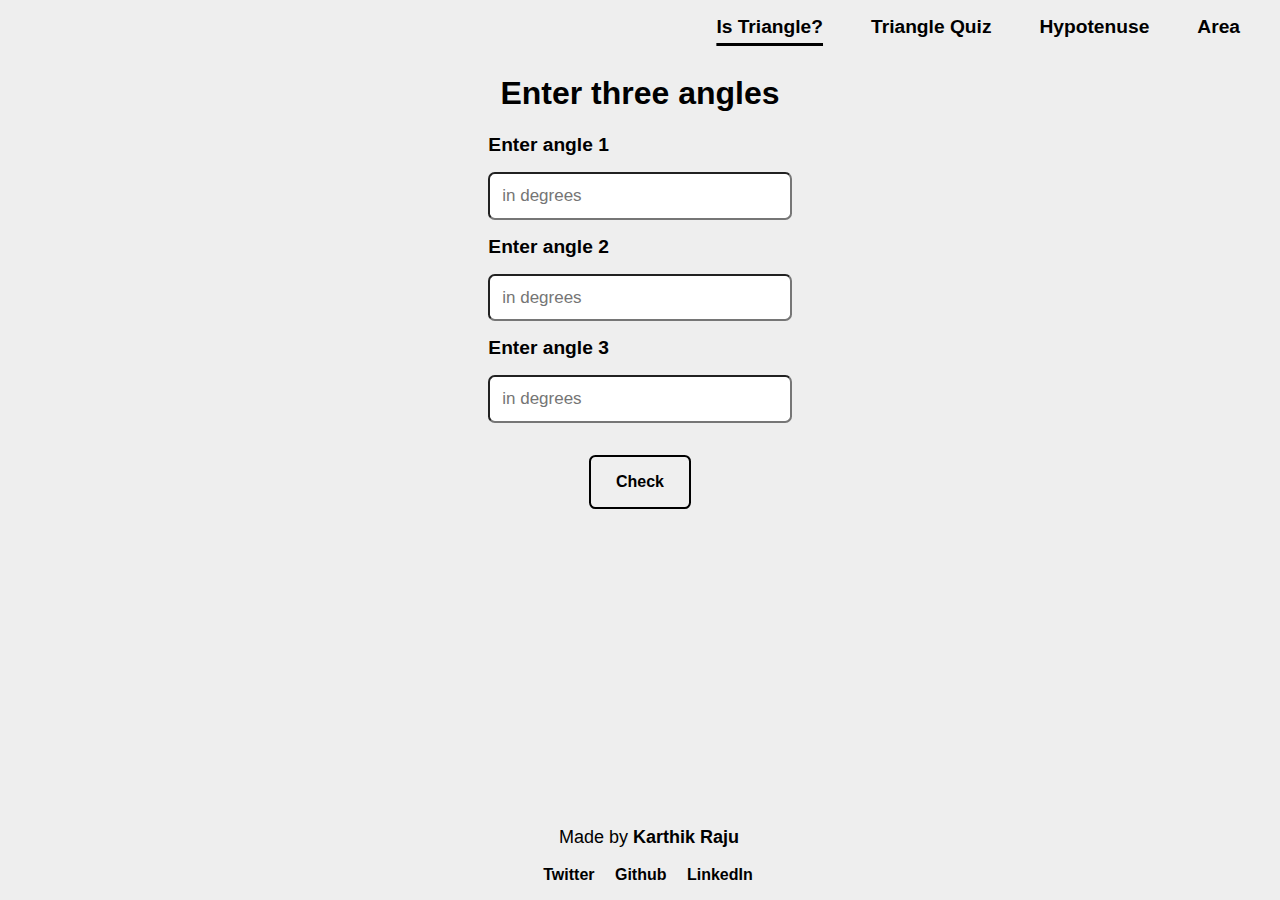
<file: index.html>
<!DOCTYPE html>
<html lang="en">
  <head>
    <meta charset="UTF-8" />
    <meta http-equiv="X-UA-Compatible" content="IE=edge" />
    <meta name="viewport" content="width=device-width, initial-scale=1.0" />
    <link rel="stylesheet" href="style.css" />
    <title>Fun with triangles</title>
  </head>
  <body>
    <header>
      <nav class="nav-container">
        <ul class="nav-list">
          <li class="nav-list-items">
            <a class="nav-list-links active" href="./">Is Triangle?</a>
          </li>
          <li class="nav-list-items">
            <a class="nav-list-links" href="./quiz.html">Triangle Quiz</a>
          </li>
          <li class="nav-list-items">
            <a class="nav-list-links" href="./hypotenuse.html">Hypotenuse</a>
          </li>
          <li class="nav-list-items">
            <a class="nav-list-links" href="./area.html">Area</a>
          </li>
        </ul>
      </nav>
    </header>
    <main class="container">
      <h1 class="angles-input">Enter three angles</h1>
      <div class="input-section">
        <label for="angle1-input" class="angle-label">Enter angle 1</label>
        <input class="angle-input" placeholder="in degrees" type="number" />
        <label for="angle2-input" class="angle-label">Enter angle 2</label>
        <input class="angle-input" placeholder="in degrees" type="number" />
        <label for="angle3-input" class="angle-label">Enter angle 3</label>
        <input class="angle-input" placeholder="in degrees" type="number" />
      </div>
      <div class="container"><button id="check-btn" class="check-ans">Check</button></div>
      <h3 class="is-triangle-output" id="triangle-output"></h3>
      <span id="hint" class="hide-hint">(show hint)</span>
    </main>
    <footer class="container footer">
      <div class="d-flex">
        <p class="text-center made-by">Made by <a target="_blank" href="http://karthikraju.netlify.app">Karthik Raju<a><p>
        <div class="social-links">
          <a target="_blank" href="http://twitter.com/karthikraju391">Twitter</a>
          <a target="_blank" href="http://github.com/KarthikRaju391">Github</a>
          <a target="_blank" href="https://linkedin.com/in/karthik-s-raju/">LinkedIn</a>
        </div>
      </div>
    </footer>
    <script src="./src/app.js"></script>
  </body>
</html>
</file>
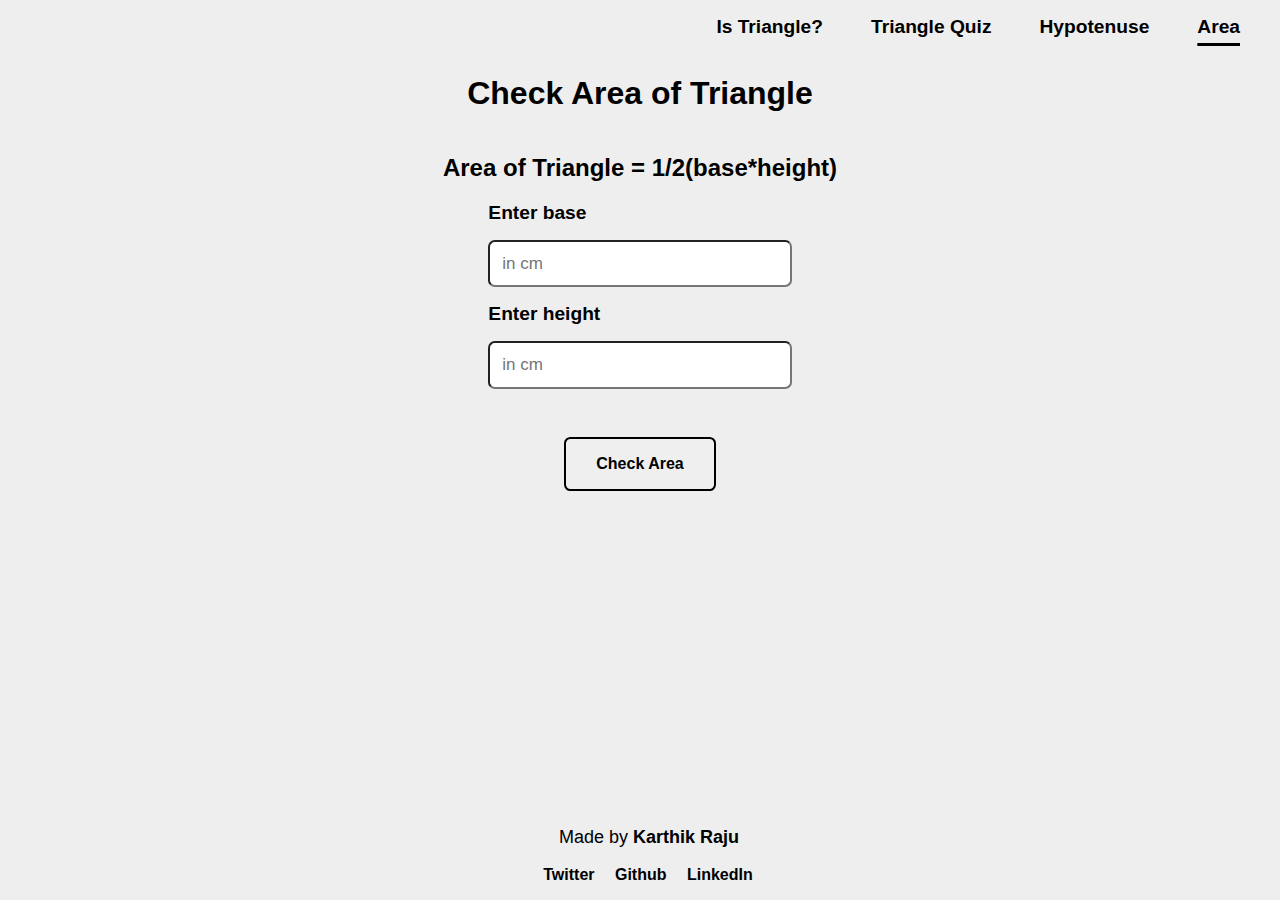
<file: area.html>
<!DOCTYPE html>
<html lang="en">
  <head>
    <meta charset="UTF-8" />
    <meta http-equiv="X-UA-Compatible" content="IE=edge" />
    <meta name="viewport" content="width=device-width, initial-scale=1.0" />
    <link rel="stylesheet" href="style.css" />
    <title>Fun with triangles</title>
  </head>
  <body>
    <header>
      <nav class="nav-container">
        <ul class="nav-list">
          <li class="nav-list-items">
            <a class="nav-list-links" href="./index.html">Is Triangle?</a>
          </li>
          <li class="nav-list-items">
            <a class="nav-list-links" href="./quiz.html">Triangle Quiz</a>
          </li>
          <li class="nav-list-items">
            <a class="nav-list-links" href="./hypotenuse.html">Hypotenuse</a>
          </li>
          <li class="nav-list-items">
            <a class="nav-list-links active" href="./area.html">Area</a>
          </li>
        </ul>
      </nav>
    </header>
    <main class="container">
      <h1>Check Area of Triangle</h1>
      <h2 class="areaFormula">Area of Triangle = 1/2(base*height)</h2>
      <div class="input-section">
        <label for="base" class="base-label">Enter base</label>
        <input type="number" placeholder="in cm" class="base-input" id="base" />
        <label for="height" class="height-label">Enter height</label>
        <input type="number" placeholder="in cm" class="height-input" id="height" />
        <button id="check-area-btn" class="check-area">Check Area</button>
        <h3 id="output-value" class="output-section"></h3>
      </div>
    </main>
    <footer class="container footer">
      <div class="d-flex">
        <p class="text-center made-by">Made by <a target="_blank" href="http://karthikraju.netlify.app">Karthik Raju<a><p>
        <div class="social-links">
          <a target="_blank" href="http://twitter.com/karthikraju391">Twitter</a>
          <a target="_blank" href="http://github.com/KarthikRaju391">Github</a>
          <a target="_blank" href="https://linkedin.com/in/karthik-s-raju/">LinkedIn</a>
        </div>
      </div>
    </footer>
    <script src="./src/area.js"></script>
  </body>
</html>
</file>
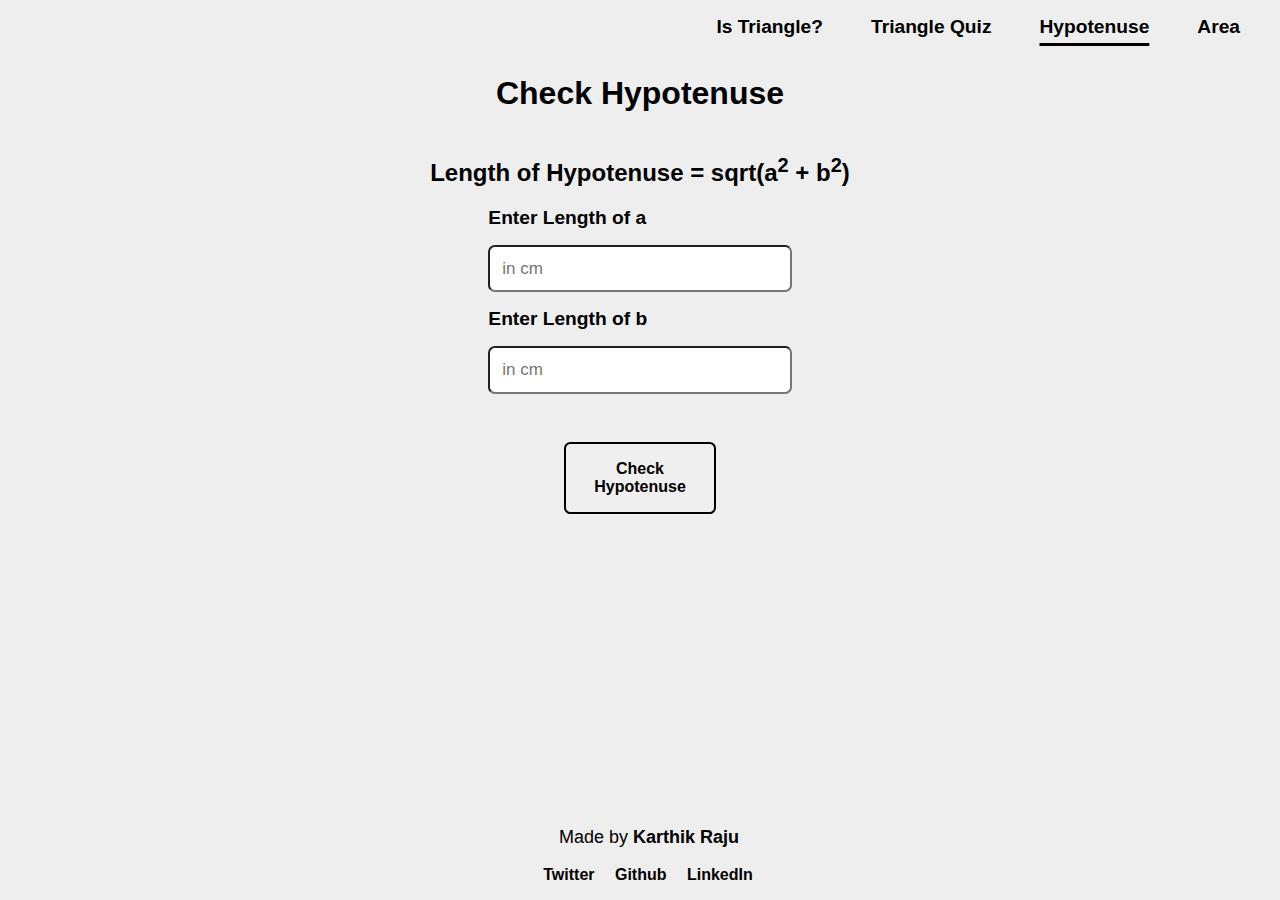
<file: hypotenuse.html>
<!DOCTYPE html>
<html lang="en">
  <head>
    <meta charset="UTF-8" />
    <meta http-equiv="X-UA-Compatible" content="IE=edge" />
    <meta name="viewport" content="width=device-width, initial-scale=1.0" />
    <link rel="stylesheet" href="style.css" />
    <title>Fun with triangles</title>
  </head>
  <body>
    <header>
      <nav class="nav-container">
        <ul class="nav-list">
          <li class="nav-list-items">
            <a class="nav-list-links" href="./index.html">Is Triangle?</a>
          </li>
          <li class="nav-list-items">
            <a class="nav-list-links" href="./quiz.html">Triangle Quiz</a>
          </li>
          <li class="nav-list-items">
            <a class="nav-list-links active" href="./hypotenuse.html">Hypotenuse</a>
          </li>
          <li class="nav-list-items">
            <a class="nav-list-links" href="./area.html">Area</a>
          </li>
        </ul>
      </nav>
    </header>
    <main class="container">
      <h1>Check Hypotenuse</h1>
      <h2 class="hypotenuseFormula">
        Length of Hypotenuse = sqrt(a<sup>2</sup> + b<sup>2</sup>)
      </h2>
      <div class="input-section">
        <label for="a" class="length-label">Enter Length of a</label>
        <input type="number" class="length-input" placeholder="in cm" id="lengthA" />
        <label for="b" class="length-label">Enter Length of b</label>
        <input type="number" class="length-input" placeholder="in cm" id="lengthB" />
        <button id="check-hypotenuse-btn" class="check-hypotenuse">
          Check Hypotenuse
        </button>
        <h3 id="output-value" class="output-section"></h3>
      </div>
    </main>
    <footer class="container footer">
      <div class="d-flex">
        <p class="text-center made-by">Made by <a target="_blank" href="http://karthikraju.netlify.app">Karthik Raju<a><p>
        <div class="social-links">
          <a target="_blank" href="http://twitter.com/karthikraju391">Twitter</a>
          <a target="_blank" href="http://github.com/KarthikRaju391">Github</a>
          <a target="_blank" href="https://linkedin.com/in/karthik-s-raju/">LinkedIn</a>
        </div>
      </div>
    </footer>
    <script src="./src/hypotenuse.js"></script>
  </body>
</html>
</file>
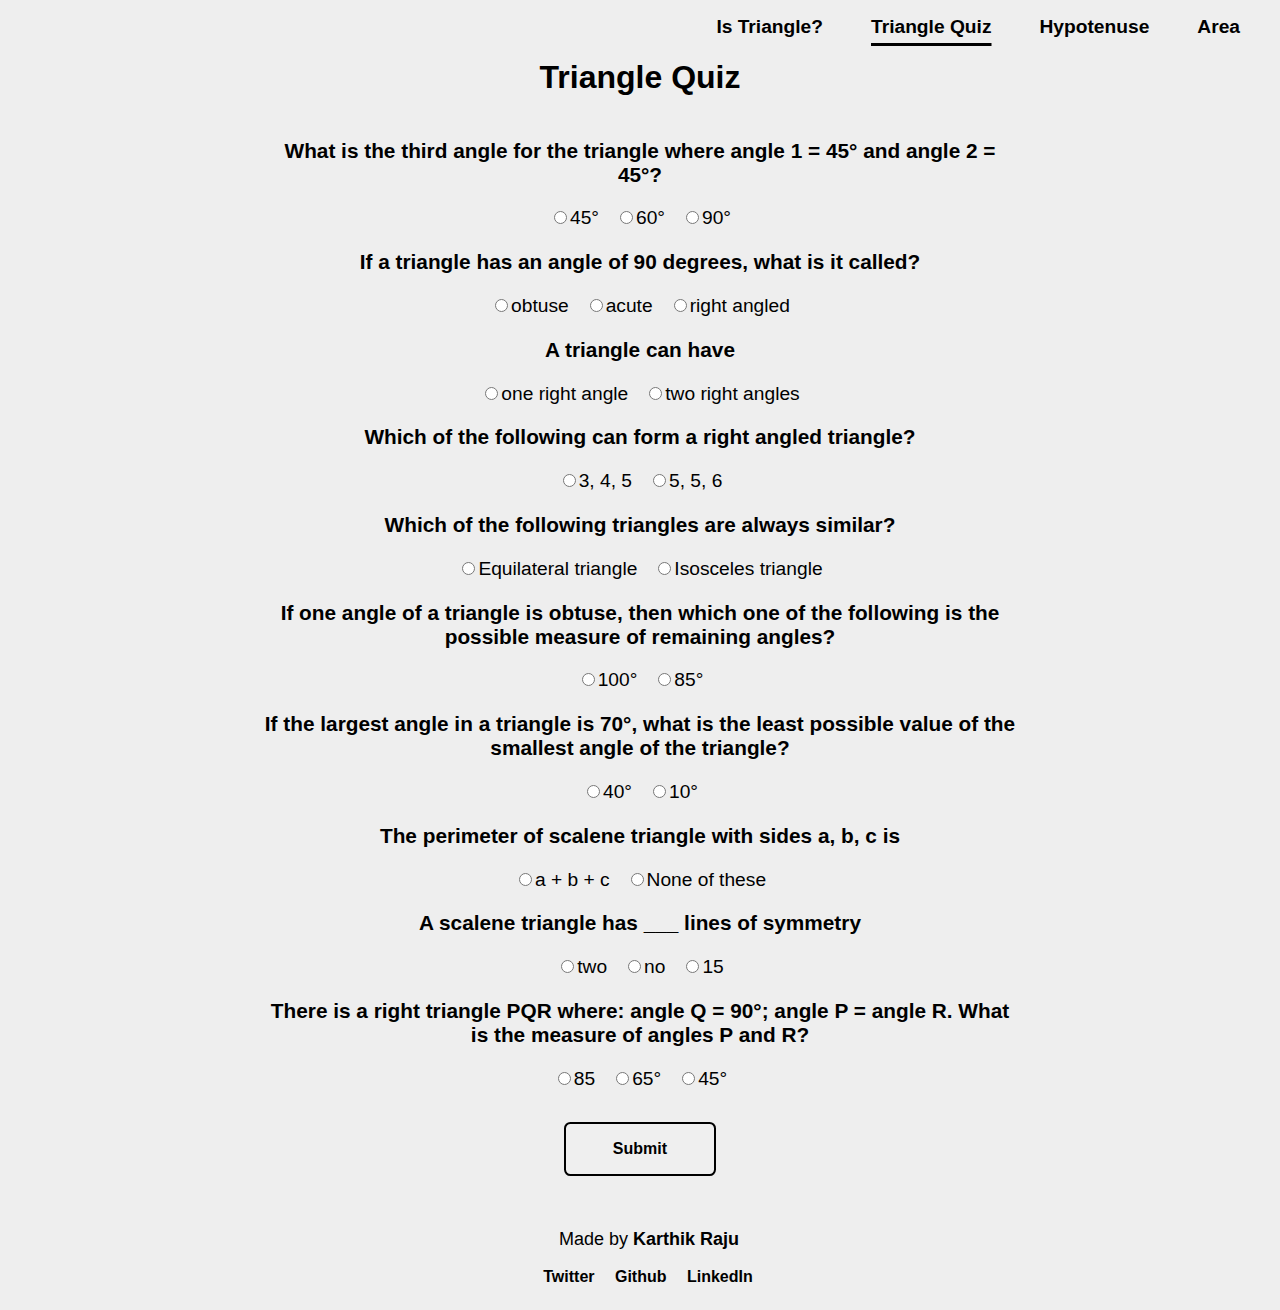
<file: quiz.html>
<!DOCTYPE html>
<html lang="en">

<head>
  <meta charset="UTF-8" />
  <meta http-equiv="X-UA-Compatible" content="IE=edge" />
  <meta name="viewport" content="width=device-width, initial-scale=1.0" />
  <link rel="stylesheet" href="style.css" />
  <title>Fun with triangles</title>
</head>

<body>
  <header>
    <nav class="nav-container">
      <ul class="nav-list">
        <li class="nav-list-items">
          <a class="nav-list-links" href="./index.html">Is Triangle?</a>
        </li>
        <li class="nav-list-items">
          <a class="nav-list-links active" href="./quiz.html">Triangle Quiz</a>
        </li>
        <li class="nav-list-items">
          <a class="nav-list-links" href="./hypotenuse.html">Hypotenuse</a>
        </li>
        <li class="nav-list-items">
          <a class="nav-list-links" href="./area.html">Area</a>
        </li>
      </ul>
    </nav>
  </header>
  <h1>Triangle Quiz</h1>
  <div class="input-section container">
    <form class="quiz-form">
      <div class="question-container">
        <p class="questions text-center">What is the third angle for the triangle where angle 1 = 45° and angle 2 = 45°?</p>
        <div class="options">
          <label class="angles"><input type="radio" value="45°" name="question1">45°</label>
          <label class="angles"><input type="radio" value="60°" name="question1">60°</label>
          <label class="angles"><input type="radio" value="90°" name="question1">90°</label>
        </div>
      </div>
      <div class="question-container">
        <p class="questions text-center">If a triangle has an angle of 90 degrees, what is it called?</p>
        <div class="options">
          <label class="values"><input type="radio" value="obtuse" name="question2">obtuse</label>
          <label class="values"><input type="radio" value="acute" name="question2">acute</label>
          <label class="values"><input type="radio" value="right angled" name="question2">right angled</label>
        </div>
      </div>
      <div class="question-container">
        <p class="questions text-center">A triangle can have</p>
        <div class="options">
          <label class="angles"><input type="radio" value="one right angle" name="question3">one right angle</label>
          <label class="angles"><input type="radio" value="two right angles" name="question3">two right angles</label>
        </div>
      </div>
      <div class="question-container">
        <p class="questions text-center">Which of the following can form a right angled triangle?</p>
        <div class="options">
          <label class="values"><input type="radio" value="3, 4, 5" name="question4">3, 4, 5</label>
          <label class="values"><input type="radio" value="5, 5, 6" name="question4">5, 5, 6</label>
        </div>
      </div>
      <div class="question-container">
        <p class="questions text-center">Which of the following triangles are always similar?</p>
        <div class="options">
          <label class="angles"><input type="radio" value="Equilateral triangle" name="question5">Equilateral triangle</label>
          <label class="angles"><input type="radio" value="Isosceles triangle" name="question5">Isosceles triangle</label>
        </div>
      </div>
      <div class="question-container">
        <p class="questions text-center">If one angle of a triangle is obtuse, then which one of the following is the possible measure of remaining angles?</p>
        <div class="options">
          <label class="values"><input type="radio" value="100°" name="question6">100°</label>
          <label class="values"><input type="radio" value="85°" name="question6">85°</label>
        </div>
      </div>
      <div class="question-container">
        <p class="questions text-center">If the largest angle in a triangle is 70°, what is the least possible value of the smallest angle of the triangle?</p>
        <div class="options">
          <label class="angles"><input type="radio" value="40°" name="question7">40°</label>
          <label class="angles"><input type="radio" value="10°" name="question7">10°</label>
        </div>
      </div>
      <div class="question-container">
        <p class="questions text-center">The perimeter of scalene triangle with sides a, b, c is</p>
        <div class="options">
          <label class="values"><input type="radio" value="a + b + c" name="question8">a + b + c</label>
          <label class="values"><input type="radio" value="None of these" name="question8">None of these</label>
        </div>
      </div>
      <div class="question-container">
        <p class="questions text-center">A scalene triangle has ___ lines of symmetry</p>
        <div class="options">
          <label class="angles"><input type="radio" value="two" name="question9">two</label>
          <label class="angles"><input type="radio" value="no" name="question9">no</label>
          <label class="angles"><input type="radio" value="15" name="question9">15</label>
        </div>
      </div>
      <div class="question-container">
        <p class="questions text-center">There is a right triangle PQR where: angle Q = 90°; angle P = angle R. What is the measure of angles P and R?</p>
        <div class="options">
          <label class="values"><input type="radio" value="85°" name="question10">85</label>
          <label class="values"><input type="radio" value="65°" name="question10">65°</label>
          <label class="values"><input type="radio" value="45°" name="question10">45°</label>
        </div>
      </div>
      <div class="container"><button class="submit-btn" id="submit-answers-btn" type="submit">Submit</button></div>
    </form>
  </div>
  <h3 id="output"></h3>
  <footer class="container footer f-quiz">
    <div class="d-flex">
      <p class="text-center made-by">Made by <a target="_blank" href="http://karthikraju.netlify.app">Karthik Raju<a>
            <p>
              <div class="social-links">
                <a target="_blank" href="http://twitter.com/karthikraju391">Twitter</a>
                <a target="_blank" href="http://github.com/KarthikRaju391">Github</a>
                <a target="_blank" href="https://linkedin.com/in/karthik-s-raju/">LinkedIn</a>
              </div>
    </div>
  </footer>
  <script src="./src/quiz.js"></script>
</body>

</html>
</file>
<file: style.css>
*,
*::before,
*::after {
  box-sizing: border-box;
}

body {
  font-family: -apple-system, BlinkMacSystemFont, 'Segoe UI', Roboto, Oxygen,
    Ubuntu, Cantarell, 'Open Sans', 'Helvetica Neue', sans-serif;
  background-color: rgb(238, 238, 238);
}

h1,
h2,
h3 {
  text-align: center;
}

.container {
  max-width: 1100px;
  margin: 0 auto;
  display: grid;
  width: 40%;
  place-items: center;
}

.nav-list{
  display: flex;
  justify-content: flex-end;
  align-items: center;
  gap: 3em;
  margin-right: 2em;
}
.nav-list-items{
  list-style-type: none;
}
.nav-list-links{
  text-decoration: none;
  color: black;
  font-weight: 600;
  font-size: 1.2em;
}
.nav-list-links:hover{
  text-decoration: underline;
  text-underline-offset: 0.5em;
  text-decoration-thickness: 3px;
}

.active{
  text-decoration: underline;
  text-underline-offset: 0.5em;
  text-decoration-thickness: 3px;
}

.input-section {
  display: flex;
  justify-content: center;
  width: 60%;
  flex-direction: column;
  gap: 1em;
}

.base-label,
.height-label,
.length-label,
.angle-label {
  font-weight: 600;
  font-size: larger;
}

.angles,
.values {
  font-weight: 450;
  font-size: 1.2em;
}

.base-input,
.height-input,
.length-input,
.angle-input {
  padding: 0.7em;
  border-radius: 0.4em;
  outline: none;
  font-family: -apple-system, BlinkMacSystemFont, 'Segoe UI', Roboto, Oxygen,
    Ubuntu, Cantarell, 'Open Sans', 'Helvetica Neue', sans-serif;
  font-size: 17px;
}

.questions{
  font-weight: 600;
  font-size: 1.3em;
}

.options{
  display: flex;
  justify-content: center;
  gap: 1em;
}

.check-area,
.check-hypotenuse,
.check-ans,
.submit-btn {
  outline: none;
  padding: 1em;
  width: 50%;
  align-self: center;
  cursor: pointer;
  margin-top: 1em;
  border: 2px solid black;
  border-radius: 0.4em;
  font-size: 1em;
  font-weight: 550;
  margin-top: 2em;
}
.text-center {
  text-align: center;
}
.footer {
  position: absolute;
  bottom: 0;
  left: 0;
  right: 0;
  padding: 1em;
}

.f-quiz{
  position: relative;
}

.made-by {
  font-size: large;
  font-weight: 400;
  margin-left: 1em;
}

.made-by > a {
  text-decoration: none;
  color: black;
  font-weight: bold;
}

.social-links > a {
  text-decoration: none;
  color: black;
  font-weight: 600;
}
.social-links > a + a {
  margin-left: 1em;
}

.hide-hint{
  visibility: hidden;
}

.show-hint{
  visibility: visible;
  cursor: pointer;
}
</file>
